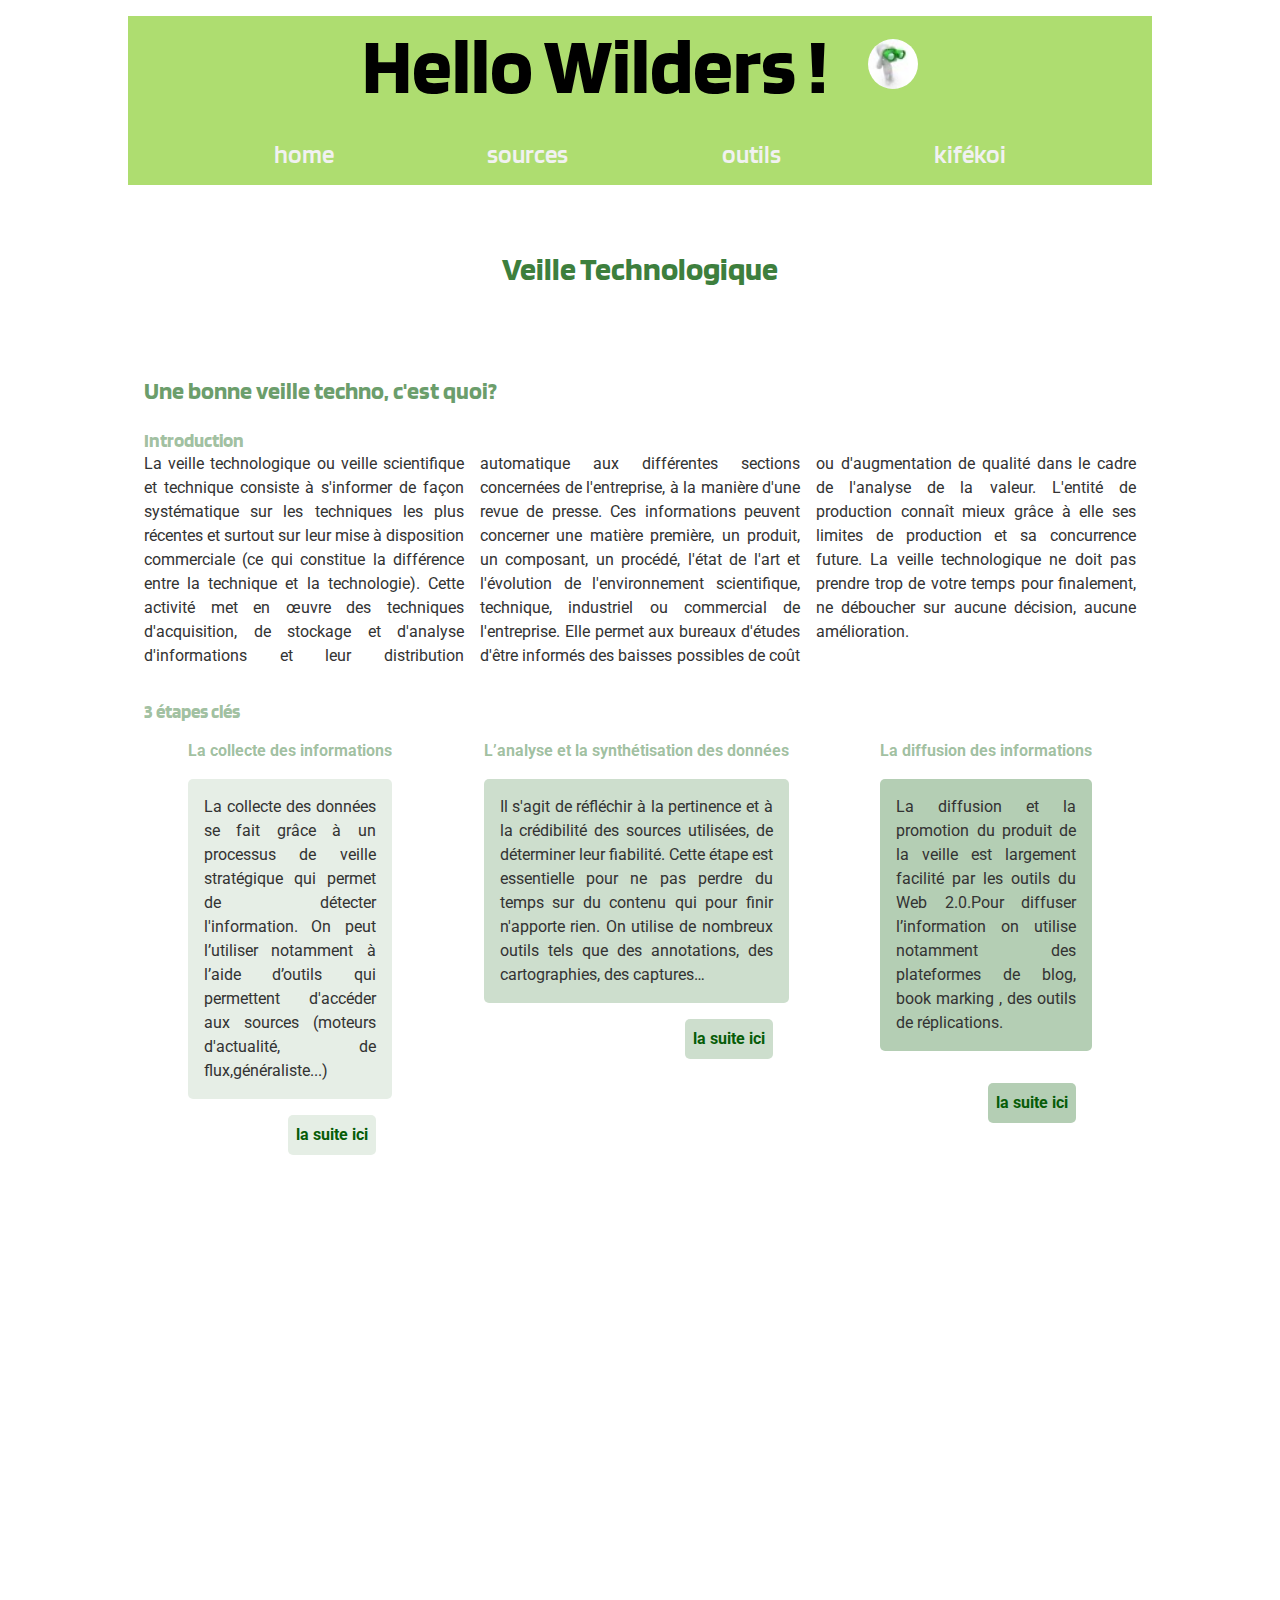
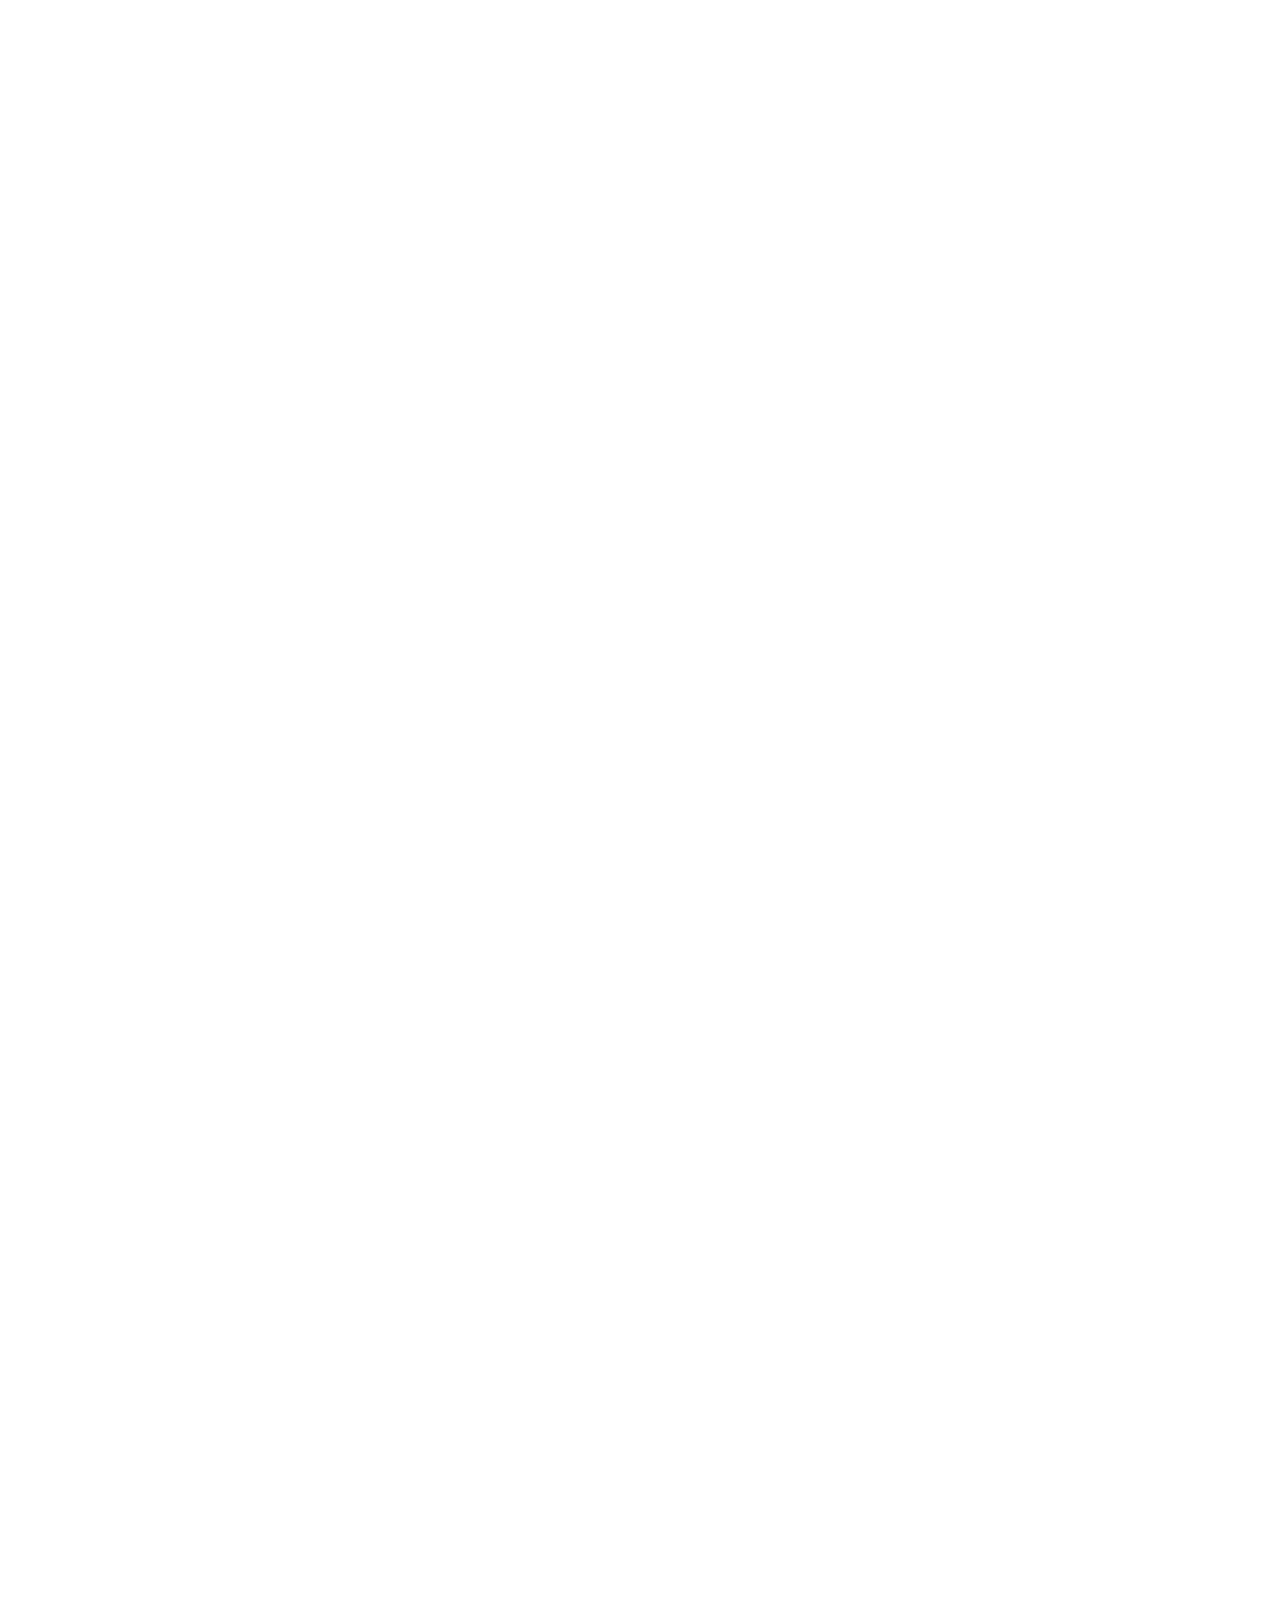
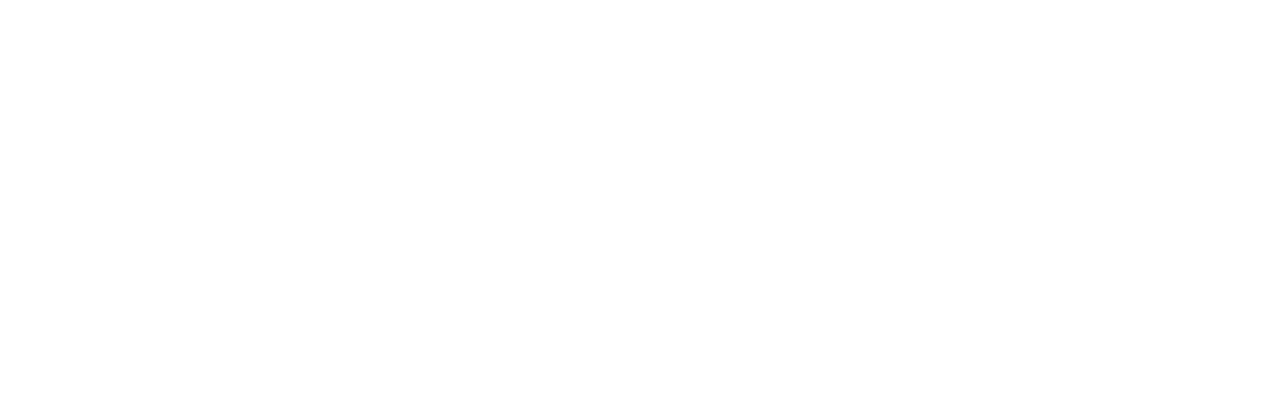
<file: index.html>
<!DOCTYPE html>
<html lang="fr">
<head>
    <meta charset="UTF-8">
    <meta http-equiv="X-UA-Compatible" content="IE=edge">
    <meta name="viewport" content="width=device-width, initial-scale=1.0">
    <link rel="shortcut icon" href="images/favicon.ico" type="image/x-icon">
    <link href="https://fonts.googleapis.com/css2?family=Blinker:wght@300;600&family=Roboto:ital,wght@0,300;0,400;0,700;1,300&display=swap" rel="stylesheet"> 
    <link rel="stylesheet" href="style.css">
    <title>Veille Technologique</title>
</head>
<body>
    <header>
        <div class="mainTitle">
            <span class="hamburger-button">&#9776;</span>
            <h1>Hello Wilders !</h1>
            <a href="index.html"><img class="logo" src="images/binoculars40px.resized.jpg" alt="logo avec des jumelles"></a>
        </div>
        <nav class="sidenav">
            <ul>
                <li><a href="javascript:void(0)" class="xCloseButton">&times;</a></li>
                <li><a href="index.html">home</a></li>
                <li><a href="sources.html">sources</a></li>
                <li><a href="outils.html">outils</a></li>
                <li><a href="kifekoi.html">kifékoi</a></li>
            </ul>
        </nav>
    </header>
    <main>
        <h2>Veille Technologique</h2>

        <h3>Une bonne veille techno, c'est quoi?</h3>
        <section class="introduction">
            <h4>Introduction</h4>
            <p>La veille technologique ou veille scientifique et technique consiste à s'informer de façon systématique sur les techniques les plus récentes et surtout sur leur mise à disposition commerciale (ce qui constitue la différence entre la technique et la technologie). Cette activité met en œuvre des techniques d'acquisition, de stockage et d'analyse d'informations et leur distribution automatique aux différentes sections concernées de l'entreprise, à la manière d'une revue de presse.
                Ces informations peuvent concerner une matière première, un produit, un composant, un procédé, l'état de l'art et l'évolution de l'environnement scientifique, technique, industriel ou commercial de l'entreprise. 
                Elle permet aux bureaux d'études d'être informés des baisses possibles de coût ou d'augmentation de qualité dans le cadre de l'analyse de la valeur. L'entité de production connaît mieux grâce à elle ses limites de production et sa concurrence future. 
                La veille technologique ne doit pas prendre trop de votre temps pour finalement, ne déboucher sur aucune décision, aucune amélioration.
                

            </p>
        </section>

        <section class="key-stapes">
            <h4>3 étapes clés</h4>
            <ol>
                <li>
                    <h5>La collecte des informations</h5>
                    <p class="stape1">
                        La collecte des données se fait grâce à un processus de veille stratégique qui permet de détecter l'information. On peut l’utiliser notamment à l’aide d’outils  qui permettent d'accéder aux sources (moteurs d'actualité, de flux,généraliste...) <br>
                        
                    </p>
                    <p class="stape-link stape-link1"><a href="sources.html">la suite ici</a></p>
                </li>
                <li>
                    <h5>L’analyse et la synthétisation des données</h5>
                    <p class="stape2">Il s'agit de réfléchir à la pertinence et à la crédibilité des sources utilisées, de déterminer leur fiabilité. 
                    Cette étape est essentielle pour ne pas perdre du temps sur du contenu qui pour finir n'apporte rien. 
                    On utilise de nombreux outils tels que des annotations, des cartographies, des captures…
                    </p>
                    <p class="stape-link stape-link2"><a href="outils.html">la suite ici</a></p>
                </li>
                <li>
                    <h5>La diffusion des informations</h5>
                    <p class="stape3">La diffusion et la promotion du produit de la veille est largement facilité par les outils du Web 2.0.Pour diffuser l’information on utilise notamment des plateformes de blog, book marking , des outils de réplications.</p>
                    <p class="stape-link stape-link3"><a href="kifekoi.html">la suite ici</a></p>
                </li>
            </ol>
        </section>
    </main>
    <button onclick="topFunction()" id="myBtn" title="Go to top">Top</button>
    <script src="scriptNav.js"></script>
</body>
</html>
</file>
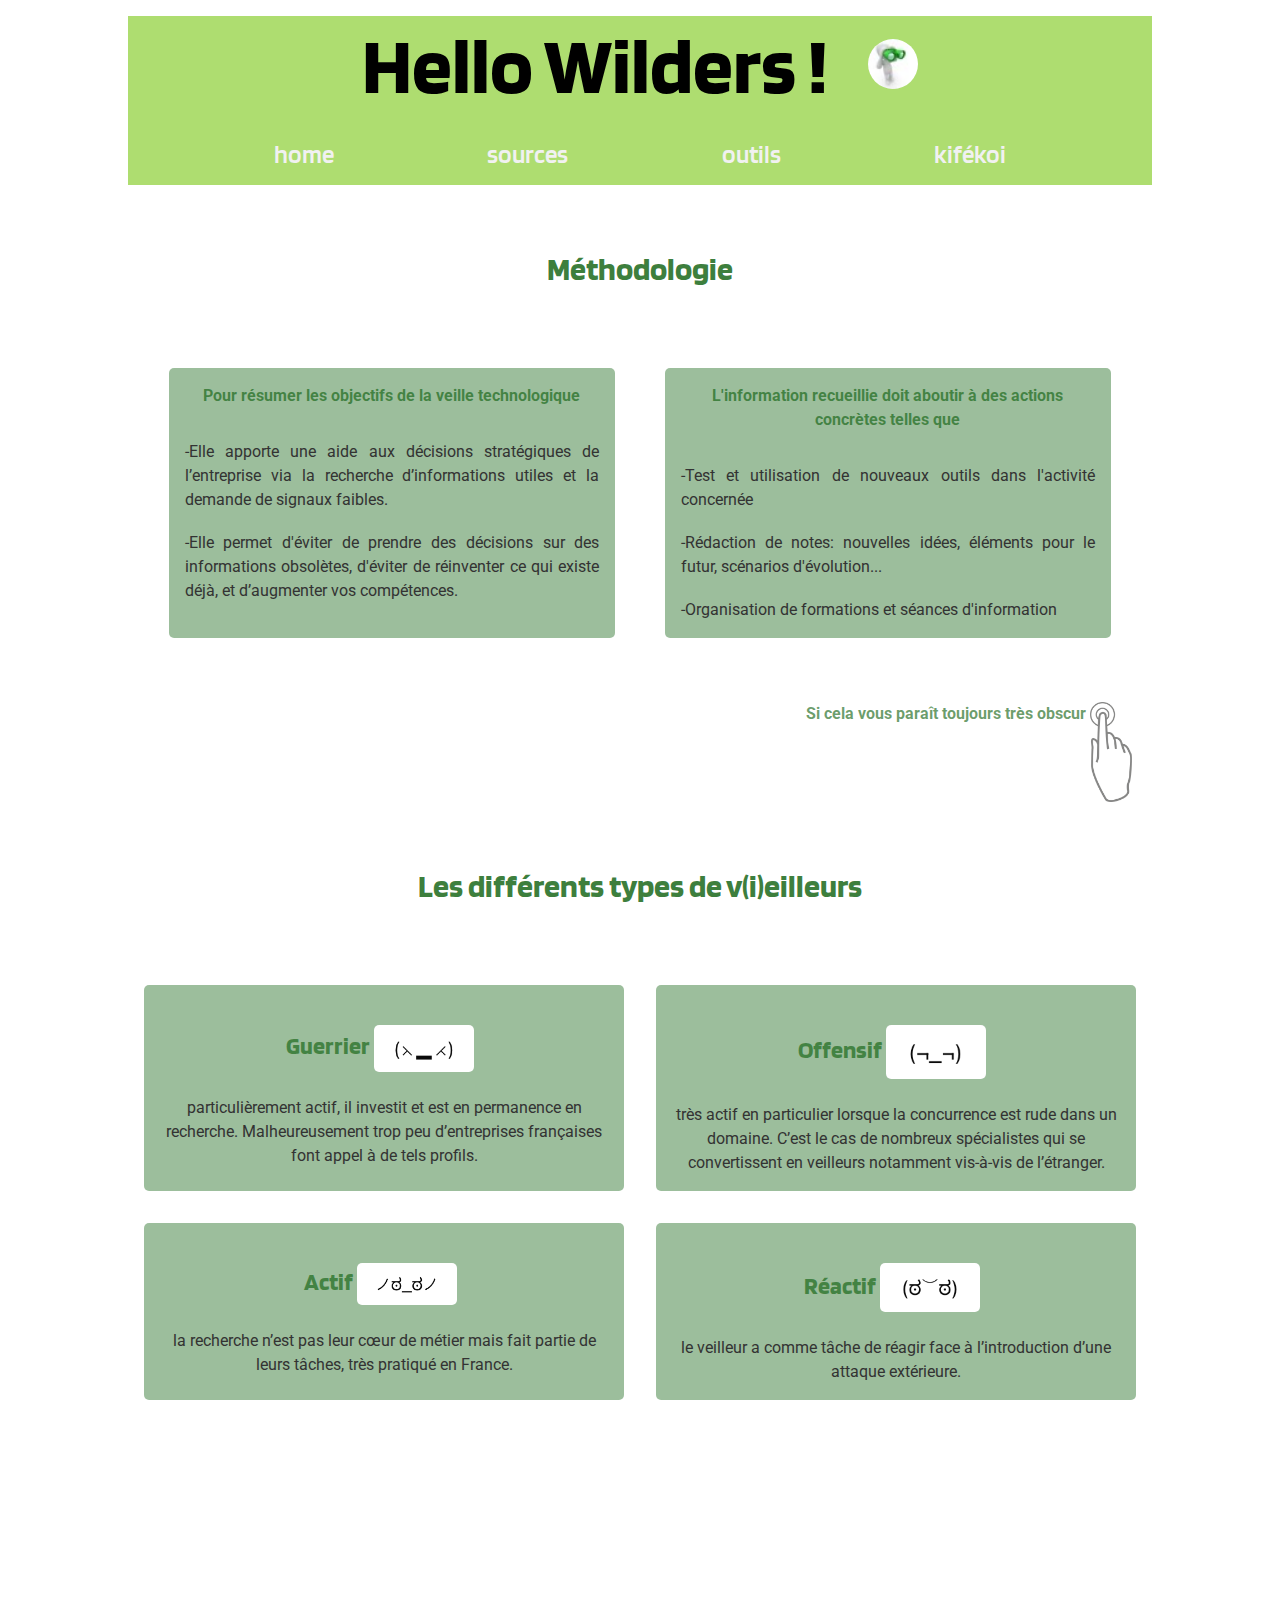
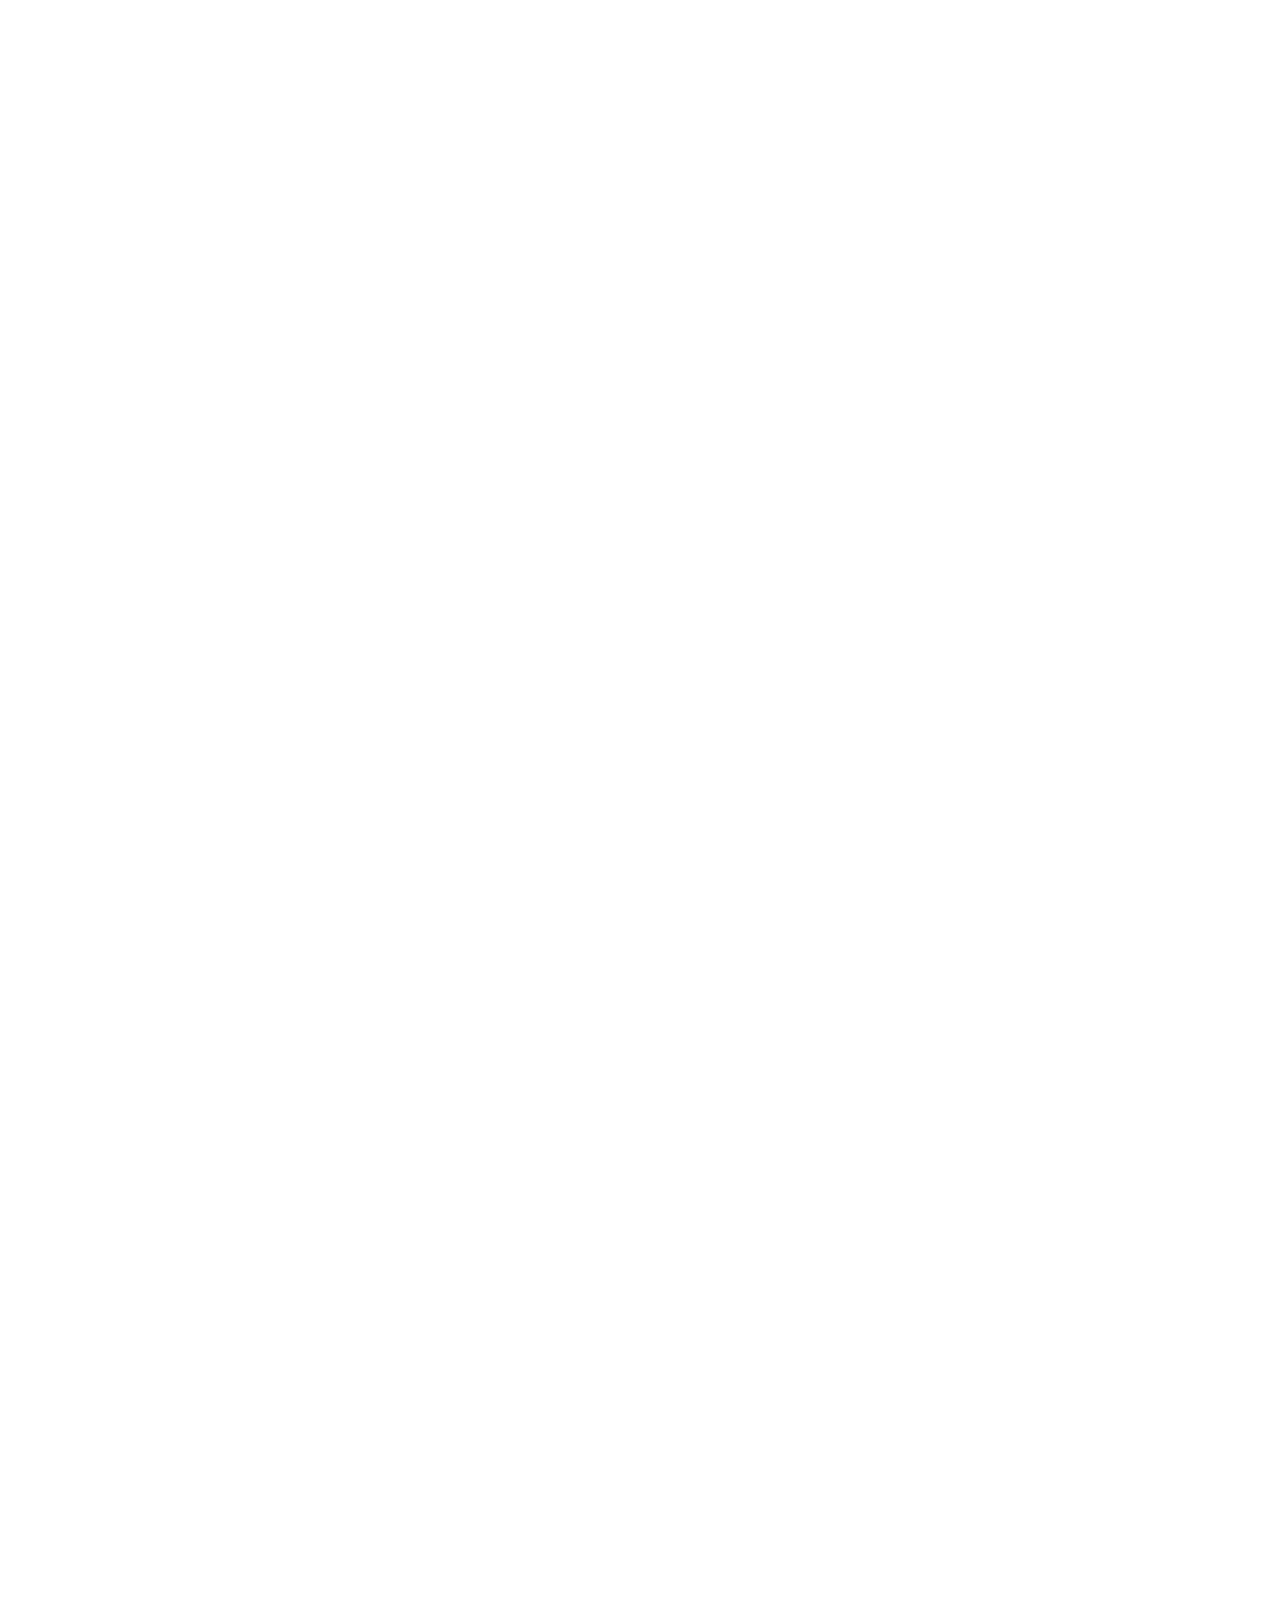
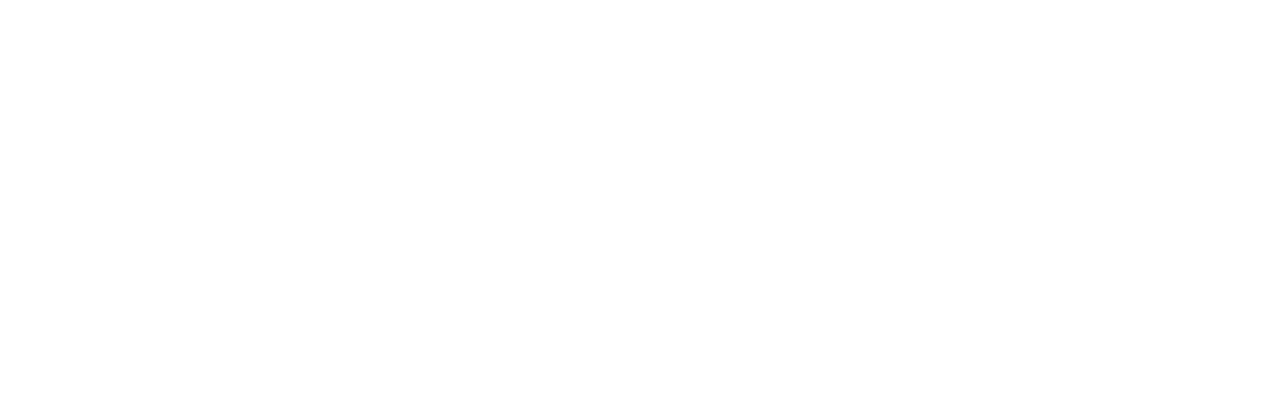
<file: kifekoi.html>
<!DOCTYPE html>
<html lang="fr">
<head>
    <meta charset="UTF-8">
    <meta http-equiv="X-UA-Compatible" content="IE=edge">
    <meta name="viewport" content="width=device-width, initial-scale=1.0">
    <link rel="shortcut icon" href="images/favicon.ico" type="image/x-icon">
    <link href="https://fonts.googleapis.com/css2?family=Blinker:wght@300;600&family=Roboto:ital,wght@0,300;0,400;0,700;1,300&display=swap" rel="stylesheet"> 
    <link rel="stylesheet" href="style.css">
    <title>Veille Technologique</title>
</head>
<body>
    <header>
        <div class="mainTitle">
            <span class="hamburger-button">&#9776;</span>
            <h1>Hello Wilders !</h1>
            <a href="index.html"><img class="logo" src="images/binoculars40px.resized.jpg" alt="logo avec des jumelles"></a>
        </div>
        <nav class="sidenav">
            <ul>
                <li><a href="javascript:void(0)" class="xCloseButton">&times;</a></li>
                <li><a href="index.html">home</a></li>
                <li><a href="sources.html">sources</a></li>
                <li><a href="outils.html">outils</a></li>
                <li><a href="kifekoi.html">kifékoi</a></li>
            </ul>
        </nav>
    </header>
        <main>
            <h2>Méthodologie</h2>
                <section class="methodology">
                    <section class="goal">
                        <p>Pour résumer les objectifs de la veille technologique</p>
                        <ul>
                            <li>-Elle apporte une aide aux décisions stratégiques de l’entreprise via la recherche d’informations utiles et la demande de signaux faibles.</li><br>
                            <li>-Elle permet d'éviter de prendre des décisions sur des informations obsolètes, d'éviter de réinventer ce qui existe déjà, et d’augmenter vos compétences.</li>
                        </ul> 
                    </section>    
                    <section class="action">
                        <p>L'information recueillie doit aboutir à des actions concrètes telles que</p>
                        <ul>
                            <li>-Test et utilisation de nouveaux outils dans l'activité concernée</li><br>
                            <li>-Rédaction de notes: nouvelles idées, éléments pour le futur, scénarios d'évolution...</li><br>
                            <li>-Organisation de formations et séances d'information</li>
                        </ul>
                    </section>
                </section>
            <p id="clickclick">Si cela vous paraît toujours très obscur<a href="https://www.jesuisundev.com/veille-technologique-rester-a-jour-sans-devenir-tare/" target="_blank|_self|_parent|_top|framename"><img class="logoclick" src="images/click.png" alt="logo click here"></a></p>
            
            <h2>Les différents types de v(i)eilleurs</h2>    
            <section class="defferentwatchman">
                <ul>
                    <li>
                        <h3>Guerrier <a href="kifékoi.html"><img class="emoji" src="images/16.png"></a></h3>  
                        
                        particulièrement actif, il investit et est en permanence en recherche. Malheureusement trop peu d’entreprises françaises font appel à de tels profils.
                    </li>
                    <li>
                        <h3>Offensif <a href="kifékoi.html"><img class="emoji" src="images/3.png"></a></h3>    
                        très actif en particulier lorsque la concurrence est rude dans un domaine. C’est le cas de nombreux spécialistes qui se convertissent en veilleurs notamment vis-à-vis de l’étranger.
                    </li>
                    <li>
                        <h3>Actif <a href="kifékoi.html"><img class="emoji" src="images/2.png"></a></h3>
                        la recherche n’est pas leur cœur de métier mais fait partie de leurs tâches, très pratiqué en France.
                    </li>
                    <li>
                        <h3>Réactif <a href="kifékoi.html"><img class="emoji" src="images/6.png"></a></h3>
                        le veilleur a comme tâche de réagir face à l’introduction d’une attaque extérieure.
                    </li>
                </ul>
            </section>
            <button onclick="topFunction()" id="myBtn" title="Go to top">Top</button>
        </main>
        <script src="scriptNav.js"></script>
    </body>
</html>
</file>
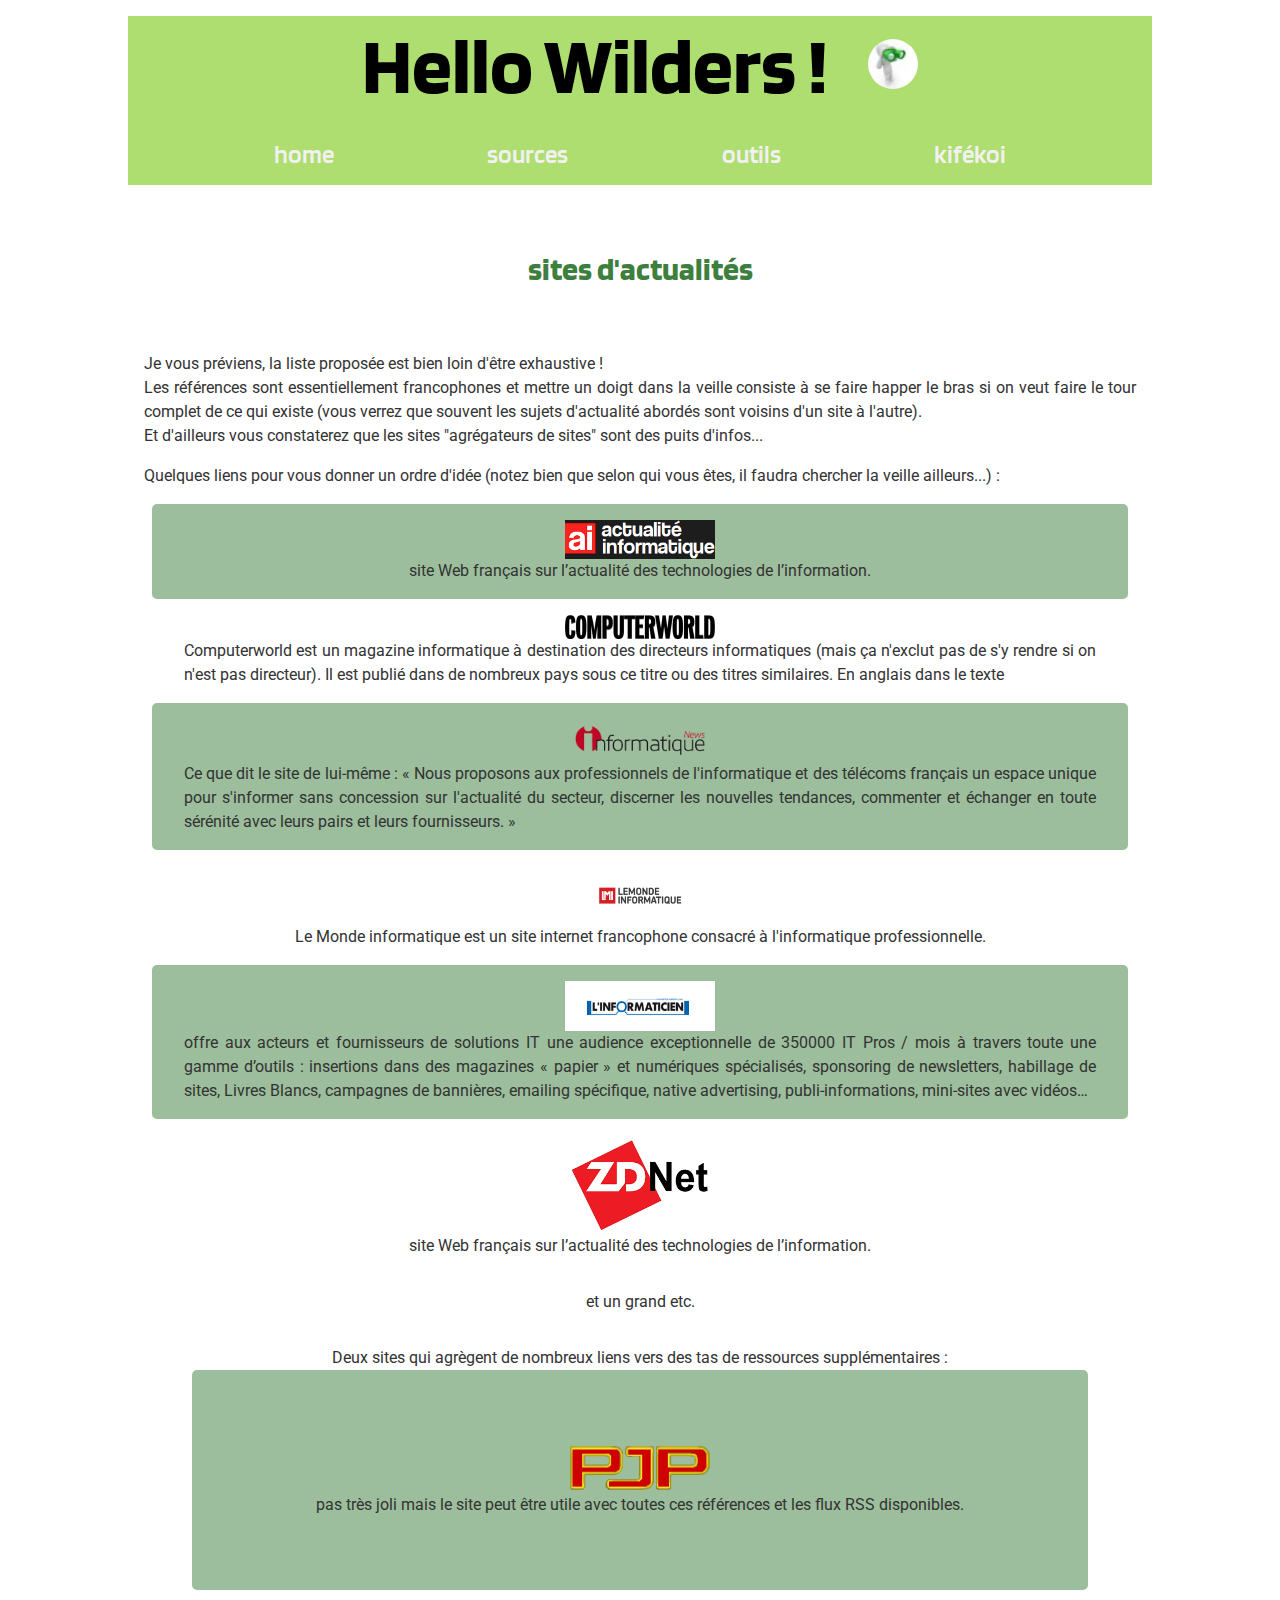
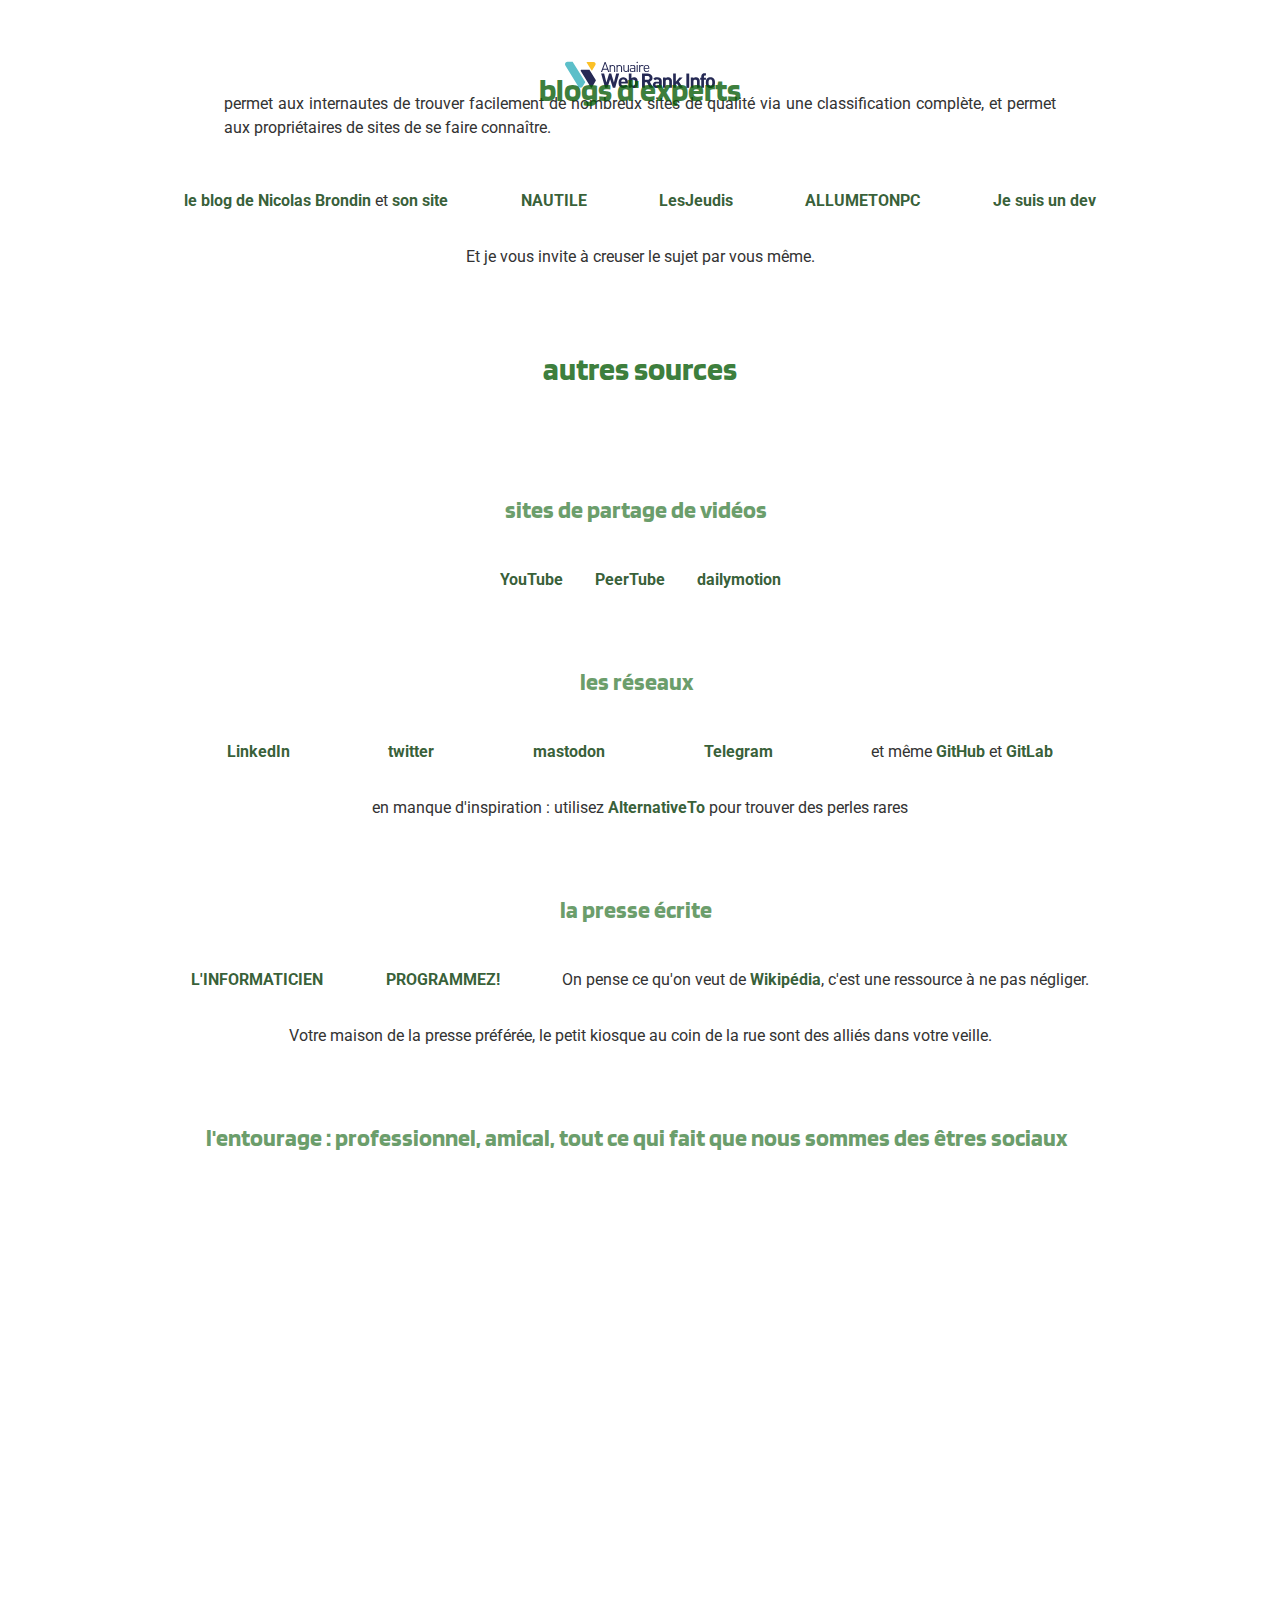
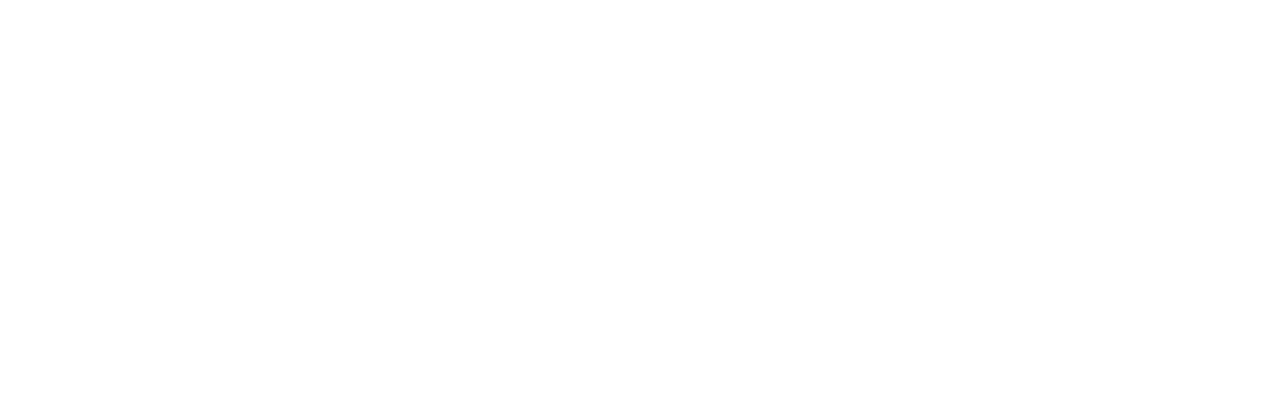
<file: sources.html>
<!DOCTYPE html>
<html lang="fr">
<head>
    <meta charset="UTF-8">
    <meta http-equiv="X-UA-Compatible" content="IE=edge">
    <meta name="viewport" content="width=device-width, initial-scale=1.0">
    <link rel="shortcut icon" href="images/favicon.ico" type="image/x-icon">
    <link href="https://fonts.googleapis.com/css2?family=Blinker:wght@300;600&family=Roboto:ital,wght@0,300;0,400;0,700;1,300&display=swap" rel="stylesheet"> 
    <link rel="stylesheet" href="style.css">
    <title>Veille Technologique</title>
</head>
<body>
    <header>
        <div class="mainTitle">
            <span class="hamburger-button">&#9776;</span>
            <h1>Hello Wilders !</h1>
            <a href="index.html"><img class="logo" src="images/binoculars40px.resized.jpg" alt="logo avec des jumelles"></a>
        </div>
        <nav class="sidenav">
            <ul>
                <li><a href="javascript:void(0)" class="xCloseButton">&times;</a></li>
                <li><a href="index.html">home</a></li>
                <li><a href="sources.html">sources</a></li>
                <li><a href="outils.html">outils</a></li>
                <li><a href="kifekoi.html">kifékoi</a></li>
            </ul>
        </nav>
    </header>
    <main>
        <section class="newsSites">
            <h2>sites d'actualités</h2>
            <p>Je vous préviens, la liste proposée est bien loin d'être exhaustive ! <br>
                Les références sont essentiellement francophones et mettre un doigt 
                dans la veille consiste à se faire happer le bras si on veut faire le tour complet de ce qui existe 
                (vous verrez que souvent les sujets d'actualité abordés sont voisins d'un site à l'autre). <br>
                Et d'ailleurs vous constaterez que les sites "agrégateurs de sites" sont des puits d'infos...
            </p>
            <p>Quelques liens pour vous donner un ordre d'idée (notez bien que selon qui vous êtes, il faudra chercher la veille ailleurs...) :</p>
            <ul class="grid-container">
                <li class="grid-li1">
                    <figure>
                        <a href="https://actualiteinformatique.fr/" target="_blank"><img src="images/actualite-informatique.png" alt="logo actualité informatique"></a>

                    </figure>
                    <p>site Web français sur l’actualité des technologies de l’information.</p>
                </li>
                <li class="grid-li2">
                    <figure>
                        <a href="https://www.computerworld.com/" target="_blank"><img src="images/computerworld.png" alt="logo de computerworld"></a>

                    </figure>
                    <p>Computerworld est un magazine informatique à destination des directeurs informatiques (mais ça n'exclut pas de s'y rendre si on n'est pas directeur).
                        Il est publié dans de nombreux pays sous ce titre ou des titres similaires. En anglais dans le texte</p>
                </li>
                <li class="grid-li3">
                    <figure>
                        <a href="https://www.informatiquenews.fr/" target="_blank"><img src="images/informatique_news.png" alt="logo de informatiquenews.fr"></a>

                    </figure>
                    <p>Ce que dit le site de lui-même : « Nous proposons aux professionnels de l'informatique et des télécoms français un espace unique pour s'informer sans concession sur l'actualité du secteur, discerner les nouvelles tendances, 
                        commenter et échanger en toute sérénité avec leurs pairs et leurs fournisseurs. »</p>
                </li>
                <li class="grid-li4">
                    <figure>
                        <a href="https://www.lemondeinformatique.fr/" target="_blank"><img src="images/lemondeinformatique.png" alt="logo du monde informatique"></a>

                    </figure>
                    <p>Le Monde informatique est un site internet francophone consacré à l'informatique professionnelle.</p>
                </li>
                <li class="grid-li5">
                    <figure>
                        <a href="https://linformaticien.com/" target="_blank"><img src="images/linformaticien.png" alt="logo de l'informaticien.com"></a>

                    </figure>
                    <p>offre aux acteurs et fournisseurs de solutions IT une audience exceptionnelle de 350000 IT Pros / mois à travers toute une gamme d’outils : insertions dans des magazines « papier » et numériques spécialisés, sponsoring de newsletters, habillage de sites, Livres Blancs, campagnes de bannières, emailing spécifique, native advertising, publi-informations, mini-sites avec vidéos…</p>
                </li>
                <li class="grid-li6">
                    <figure>
                        <a href="https://www.zdnet.fr/" target="_blank"><img src="images/zdnet.png" alt="logo de zdnet.fr"></a>

                    </figure>
                    <p>site Web français sur l’actualité des technologies de l’information.</p>
                </li>
                <li class="grid-li7">et un grand etc.</li>
                <li class="grid-li8"><p>Deux sites qui agrègent de nombreux liens vers des tas de ressources supplémentaires :</p>
                    <ul>
                        <li>
                            <figure>
                                <a href="http://www.phoenixjp.net/news/fr/index.php?page=1" target="_blank"><img src="images/pjp.png" alt="logo de PJP"></a>
        
                            </figure>
                            <p>pas très joli mais le site peut être utile avec toutes ces références et les flux RSS disponibles.</p>
                        </li>
                        <li>
                            <figure>
                                <a href="https://www.webrankinfo.net/cat/562-actualite-informatique.htm" target="_blank"><img src="images/webrankinfo.svg" alt="logo de webrankinfo"></a>
        
                            </figure>
                            <p>permet aux internautes de trouver facilement de nombreux sites de qualité via une classification complète, et permet aux propriétaires de sites de se faire connaître.</p>
                        </li>
                    </ul>
                </li>
            </ul>
        </section>

        <section class="expertsBlogs">
            <h2>blogs d'experts</h2>
            <ul>
                <li><a href="https://blog.nicolas.brondin-bernard.com/" target="_blank">le blog de Nicolas Brondin</a> et <a href="https://nicolas.brondin-bernard.com/">son site</a></li>
                <li><a href="https://www.nautile.org/" target="_blank">NAUTILE</a></li>
                <li><a href="https://blog.lesjeudis.com/" target="_blank">LesJeudis</a></li>
                <li><a href="https://allumetonpc.com/" target="_blank">ALLUMETONPC</a></li>
                <li><a href="https://www.jesuisundev.com/" target="_blank">Je suis un dev</a></li>
                <li>Et je vous invite à creuser le sujet par vous même.</li>
            </ul>
        </section>

        <section class="otherSources">
            <h2>autres sources</h2>
            <ul>
                <li>
                    <h3>sites de partage de vidéos</h3>
                    <ul>
                        <li><a href="https://www.youtube.com/">YouTube</a></li>
                        <li><a href="https://joinpeertube.org/">PeerTube</a></li>
                        <li><a href="https://www.dailymotion.com/fr">dailymotion</a></li>
                    </ul>
                </li>
                <li>
                    <h3>les réseaux</h3>
                    <ul>
                        <li><a href="https://www.linkedin.com/" target="_blank">LinkedIn</a></li>
                        <li><a href="https://twitter.com/" target="_blank">twitter</a></li>
                        <li><a href="https://joinmastodon.org/" target="_blank">mastodon</a></li>
                        <li><a href="https://telegram.org/" target="_blank">Telegram</a></li>
                        <li>et même <a href="https://github.com/" target="_blank">GitHub</a> et <a href="https://about.gitlab.com/" target="_blank">GitLab</a></li>
                        <li>en manque d'inspiration : utilisez <a href="https://alternativeto.net/" target="_blank">AlternativeTo</a> pour trouver des perles rares</li>
                    </ul>
                </li>
                <li>
                    <h3>la presse écrite</h3>
                    <ul>
                        <li><a href="https://linformaticien.com/mags/" target="_blank">L'INFORMATICIEN</a></li>
                        <li><a href="https://www.programmez.com/" target="_blank">PROGRAMMEZ!</a></li>
                        <li>On pense ce qu'on veut de <a href="https://fr.wikipedia.org/wiki/Liste_de_revues_informatiques_sur_papier" target="_blank">Wikipédia</a>, c'est une ressource à ne pas négliger.</li>
                        <li>Votre maison de la presse préférée, le petit kiosque au coin de la rue sont des alliés dans votre veille.</li>
                    </ul>
                </li>
                <li>
                    <h3>l'entourage : professionnel, amical, tout ce qui fait que nous sommes des êtres sociaux</h3>
                </li>
            </ul>
        </section>   
    </main>
    <button onclick="topFunction()" id="myBtn" title="Go to top">Top</button>
    <script src="scriptNav.js"></script>
</body>
</html>
</file>
<file: style.css>
:root {
  --font-color: #333333;
  --a-color: rgba(7, 92, 7, 1);
  --header: #aedd70;;
  --burger: #075c07;
  --h1-color:  rgba(7, 90, 7, 1); /* Just like var(--burger) */
  --h2-color: rgba(7, 92, 7, 0.8);
  --h3-color: rgba(7, 92, 7, 0.6);
  --h4-color: rgba(7, 92, 7, 0.4);
  --stape1: rgba(7, 92, 7, 0.1);
  --stape1-like: #e5eee5;
  --stape2: rgba(7, 92, 7, 0.2);
  --stape2-like: #cddecd;
  --stape3: rgba(7, 92, 7, 0.3);
  --stape3-like: #b4ceb4;
  --line-height: 1.5;

}

/* reset CSS */
* {
    margin: 0;
    padding: 0;
    box-sizing: border-box;
}

/* reponsive images */
img {
    width: 100%;
    height: auto;
    display: block;
}

/* general css */
main {
  font-family: 'Roboto', sans-serif;
  color: var(--font-color);
}

h1, h2, h3, h4, .sidenav a {
  font-family: 'Blinker', sans-serif;
}

ul, ol{
  list-style-type: none;
}

/* header */
header {
  background-color: var(--header);
  padding: 30px 0;
}

.mainTitle {
  display:flex;
  display:flex;
  justify-content: space-evenly;
  margin: 1rem;
 }
 
 .goal{
   width: 45%;
 }
 
.hamburger-button {
  color: var(--burger);
  background-color: var(--header);    
  border-radius: 2px;
  font-size: 30px;
  cursor: pointer;
}

.logo {
  width: 40px;
  border-radius: 50%;
}

.sidenav {
  height: 100%;
  width: 0;
  position: fixed;
  z-index: 1;
  top: 0;
  left: 0;
  background-color: rgba(17, 17, 17, 0.8);
  overflow-x: hidden;
  transition: 0.5s;
  padding-top: 60px;
}

  
.sidenav a {
  padding: 8px 8px 8px 32px;
  text-decoration: none;
  font-size: 25px;
  font-weight: 300;
  color: var(--header);
  display: block;
  transition: 0.3s;
}

.sidenav a:hover {
  color: #f1f1f1;
}

.sidenav .xCloseButton {
  position: absolute;
  top: 0;
  right: 25px;
  font-size: 36px;
  margin-left: 50px;
}

/*  main */
main {
  margin-bottom: 6em;
}
h4, h5 {
  padding-left: 1rem;
}

h2 {
  color: var(--h2-color);
  text-align: center;
  padding: 2em;
  font-size: 2em;
}

h3 {
  color: var(--h3-color);
  font-size: 1.5em;
  padding: 1.5rem 1.5rem 1.5rem 1rem;
}

h4, h5 {
  color: var(--h4-color);
  font-size: 1rem;
}

h4 {
  font-size: 1.2em;
}

h5 {
  margin-top: 1rem;
}

p, li {
  line-height: var(--line-height);
  text-align: justify;
}

p{
  margin-left: 1rem;
  margin-right: 1rem;
  
}

a {
  text-decoration: none;
  /* color: var(--a-color); */
  font-weight: 700;
}
  

/* a:hover {
  color: var(--a-color);
} */

/* a:focus {
  color: var(--h4-color);
} */

/* --------------------------------------------------- */

/* index.html */
.introduction p {
  padding-bottom: 2em; 
}

.key-stapes p{
  border-radius: 5px;
  padding: 1rem;
}

.stape-link {
  text-align: right;
}

.stape-link a {
  display: inline-block;
  padding: 0.5rem;
  border-radius: 5px;
  text-align: right;
}

.stape-link a:active {
  opacity: 0.5;
}

.stape-link1 a {
  background-color: var(--stape1-like);
  color: var(--a-color)
}

.stape-link1 a:hover {
  background-color: var(--a-color);
  color: var(--stape1-like);
}

.stape-link2 a {
  background-color: var(--stape2-like);
  color: var(--a-color)
}

.stape-link2 a:hover {
  background-color: var(--a-color);
  color: var(--stape2-like);
}

.stape-link3 a {
  background-color: var(--stape3-like);
  color: var(--a-color)
}

.stape-link3 a:hover {
  background-color: var(--a-color);
  color: var(--stape3-like);
}


.stape1 {
  background-color: var(--stape1);
  
}

.stape2 {
  background-color: var(--stape2);
}

.stape3 {
  background-color: var(--stape3);
  margin-bottom: 1rem;
}

/* --------------------------------------------------- */

/* sources.html */
.newsSites p:nth-child(3) {
  margin-top: 1rem;
  margin-bottom: 1rem;
}

.grid-container {
  display: grid;
  grid-template-columns: 1fr;
  grid-template-areas: "li1" "li2" "li3" "li4" "li5" "li6" "li7" "li8";
}

.grid-container li{
  display: flex;
  flex-direction: column;
  justify-content: center;
  align-items: center;
  text-align: center;
  margin: auto 1.5rem;
  padding: 1rem;
  height: 100%;
  border-radius: 5px;
}


.grid-li1 {
  grid-area: li1;
  background-color: var(--h4-color);
}

.grid-li2 {
  grid-area: li2;
}

.grid-li3 {
  grid-area: li3;
  background-color: var(--h4-color);
}

.grid-li4 {
  grid-area: li4;
}

.grid-li5 {
  grid-area: li5;
  background-color: var(--h4-color);
}

.grid-li6 {
  grid-area: li6;
}

.grid-li7 {
  grid-area: li7;
}

.grid-li8 {
  grid-area: li8;
}

.grid-li8 li:first-child {
  background-color: var(--h4-color);
}

.grid-container p {
  /* margin: 0 auto; */
  text-align: justify;
  /* width: 20%; */
}

.grid-container img {
  width: 150px;
  margin-left: auto;
  margin-right: auto;
}

.expertsBlogs li, .otherSources li {
  display: block;
  text-align: center;
  padding: 1rem;
}

.expertsBlogs a, .otherSources a {
  color:rgba(2, 54, 2, 0.8);
  text-decoration:none;
}

.expertsBlogs a:hover, .otherSources a:hover {
  color:rgb(5, 73, 5);
}

.expertsBlogs a:visited, .otherSources a:visited {
  color: rgb(3, 182, 3);
}

/* ----------------------------------------------------*/

/* outils.html */
.link {
  color:rgba(2, 54, 2, 0.8);
  text-decoration:none;
}
.link:hover {
  color:rgb(5, 73, 5);
}
a:visited {
  color: rgb(3, 182, 3);
}


.aggregator h3 > img {
  width: 16px;
  display: initial;
  vertical-align: middle;
}

.flex-container {
  display: flex;
  flex-wrap: wrap;
}

.flex-container section {
  flex: 1 1 40%;
  margin: 1rem;
}
.news-Sites {
  border-radius: 5px;
  background-color: rgba(7, 92, 7, 0.2);
}
.news-Sites em {
  font-weight: bold;
  color:rgba(2, 54, 2, 0.8)
}
.news-Sites, .youTube, .aggregator, .flux, .wrappers {
  padding: 1rem;
  
}

.youTube h2 > img {
  width: 30px;
  display: initial;
  vertical-align: middle;
}
.youTube {
  padding-top: 20px;
  background-color: rgba(7, 92, 7, 0.2);
  border-radius: 5px;
  
}

.fluxWrappers {
  display: flex;
  flex-wrap: wrap;
  padding-top: 30px;
  

}
.flux {
  flex-direction: column;
  
  margin: 1rem;
  background-color: rgba(7, 92, 7, 0.2);
  border-radius: 5px;
}
.wrappers {
  flex-direction: column;
  width: 50%;
  flex: 1 1 40%;
  margin: 1rem;
  background-color: rgba(7, 92, 7, 0.2);
  border-radius: 5px;
}
.agreger {
  width: 90%;
  padding-left: 20px;
  background-color: rgba(7, 92, 7, 0.2);
  border-radius: 5px;
  margin: 0 auto;
  
}
#myBtn {
  display: none; /* Hidden by default */
  position: fixed; /* Fixed/sticky position */
  bottom: 20px; /* Place the button at the bottom of the page */
  left: 30px; /* Place the button 30px from the right */
  z-index: 99; /* Make sure it does not overlap */
  border: none; /* Remove borders */
  outline: none; /* Remove outline */
  background-color: var(--h2-color);/* Set a background color */
  color: white; /* Text color */
  cursor: pointer; /* Add a mouse pointer on hover */
  padding: 15px; /* Some padding */
  border-radius: 10px; /* Rounded corners */
  font-size: 18px; /* Increase font size */
}

#myBtn:hover {
  background-color: #555; /* Add a dark-grey background on hover */
}



/* ------------------------------------------------- */
/* kifekoi.html*/

/*main*/

main {
  margin-bottom: 6em;
}

.methodology{
  display:flex;
  justify-content: space-around;
  margin: 1rem;
 }
 
 .goal{
   background-color: var(--h4-color);
   border-radius: 5px;
   width: 45%;
   padding: 1em;
 }
 
 .goal p {
   margin-bottom: 2rem;
   text-align: center;
   font-weight: bold;
   color: var(--h3-color);
  
 }
 
 .action{
   background-color: var(--h4-color);
   border-radius: 5px;
   width: 45%;
   padding: 1em;
 }
 
 .action p {
   margin-bottom: 2rem;
   text-align: center;
   font-weight: bold;
   color: var(--h3-color);
 }

#clickclick {
  display: flex;
  justify-content: flex-end;
  border-radius: 10px;
  color: var(--h3-color);
  font-weight: bold;
  padding-top: 3rem;
}

.logoclick {
  width: 50px;
}


.defferentwatchman ul{
  display:flex;
  justify-content: space-between;
  flex-wrap: wrap;
}

.defferentwatchman ul li{
  flex: 1 1 45%;
  margin: 1rem;
  background-color: var(--h4-color);
  border-radius: 5px;
  text-align: center;
  padding: 1em;

}

.defferentwatchman ul li h3{
  text-align: center;
}
.emoji {
  width: 100px;
  display: initial;
  vertical-align: middle;
  border-radius: 5px;
}

#myBtn {
  display: none; /* Hidden by default */
  position: fixed; /* Fixed/sticky position */
  bottom: 20px; /* Place the button at the bottom of the page */
  left: 30px; /* Place the button 30px from the right */
  z-index: 99; /* Make sure it does not overlap */
  border: none; /* Remove borders */
  outline: none; /* Remove outline */
  background-color: var(--h2-color); /* Set a background color */
  color: white; /* Text color */
  cursor: pointer; /* Add a mouse pointer on hover */
  padding: 15px; /* Some padding */
  border-radius: 10px; /* Rounded corners */
  font-size: 18px; /* Increase font size */
}

#myBtn:hover {
  background-color: #555; /* Add a dark-grey background on hover */
}


@media screen and (min-width:100px) and (max-width: 635px) {
  .methodology{
    display:flex;
    flex-flow: column;
    margin: 1rem;
  }
  .goal {
    width: 100%;
  }
  .action {
    width: 100%;
    margin-top: 2rem;
  }
}



/*--------------------------------------------------*/
@media screen and (min-width: 400px) and (max-width: 800px) {
  /* index.html */
  .introduction p, .newsSites h2 + p {
    column-count: 2;
  }
  img {
    animation-name: slideIn;
    animation-duration: 4s;
    animation-iteration-count: infinite;
  }
  @keyframes slideIn {
    0% {
      transform: translate(0px, 0px);
    }
    50% {
      transform: translate(100px, 0px);
    }
    100% {
      transform: translate(0px, 0px);
    }
  }

  /* sources.html */

  .grid-container {
    grid-template-columns: repeat(2, 1fr);
    grid-template-areas: "li1 li2" "li3 li4" "li5 li6" "li7 li7" "li8 li8";
  }

  .grid-li1 {
    background-color: var(--h4-color);
  }
  
  .grid-li3 {
    background-color: initial;
  }
  
  .grid-li4 {
    background-color: var(--h4-color);
  }
  
  .grid-li5 {
    background-color: var(--h4-color);
  }

  .expertsBlogs ul, .otherSources ul {
    display: flex;
    flex-wrap: wrap;
    justify-content: space-evenly;
  }


}

@media screen and (min-width: 800px) {
  /* general css */

  body {
    width: 80%;
    margin-left: auto;
    margin-right: auto;
    height: 400vh;
  }

  header {
    padding: initial;
    position: sticky;
    top: -100px;
  }

  .mainTitle {
    justify-content: center;
    align-items: baseline;
    font-size: 40px;
  }

  .hamburger-button {
    display: none;
  }

  .mainTitle a {
    margin: auto 0 auto 1em;
  }

  .logo {
    width: 50px;
  }

  .sidenav {
    height: initial;
    width: initial;
    position: initial;
    background-color: var(--header);
    overflow-x: initial;
    padding-top: initial;
  }

  .sidenav ul {
    list-style: none;
    display: flex;
    justify-content: space-evenly;
  }

  .sidenav li:first-child {
    display: none;
  }

  .sidenav a {
    color: #f1f1f1;
    font-weight: 600;
    padding-left: 8px;
    display: block;
    border-bottom: 3px solid transparent;
  }

  .sidenav a:hover {
    color: var(--burger);
    border-bottom: 3px solid var(--burger);
  }
  .flux {
    width: 50%;
  }

  /* -------------------------------------------- */

  /* index.html */

    .introduction p {
      column-count: 3;
    }

   .key-stapes ol {
     display: flex;
     flex-wrap: wrap;
     justify-content: space-evenly;
     padding: 0;
    }
    
    .key-stapes ol li {
      flex: 0 1 20%;
      padding: 0 1em;
   }

    .key-stapes ol li h5 {
      margin: 0;
      padding: 1em;
      white-space: nowrap;
    }

  /* sources.html */
  .expertsBlogs ul, .otherSources ul {
    display: flex;
    flex-wrap: wrap;
    justify-content: space-evenly;
  }
}

/* @media screen and (max-height: 450px) {
  .sidenav {padding-top: 15px;}
  .sidenav a {font-size: 18px;}
} */
</file>
